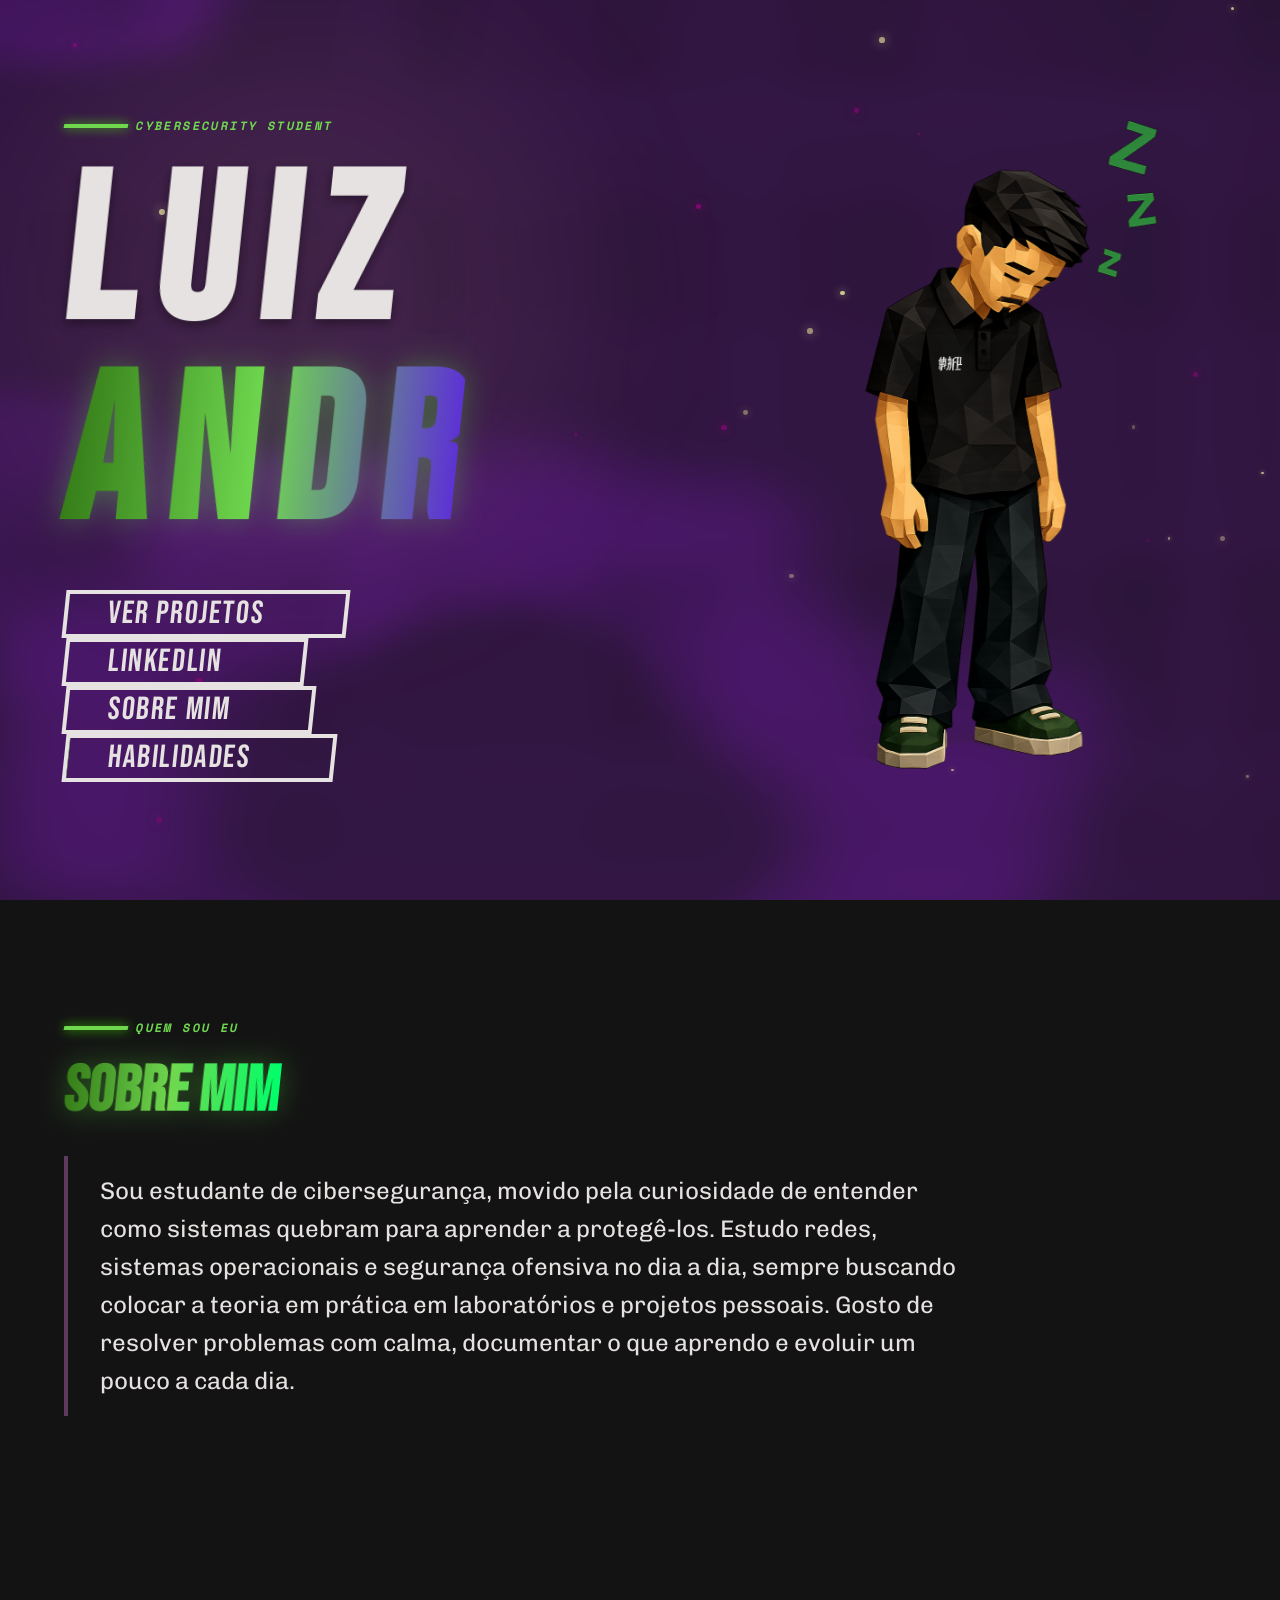
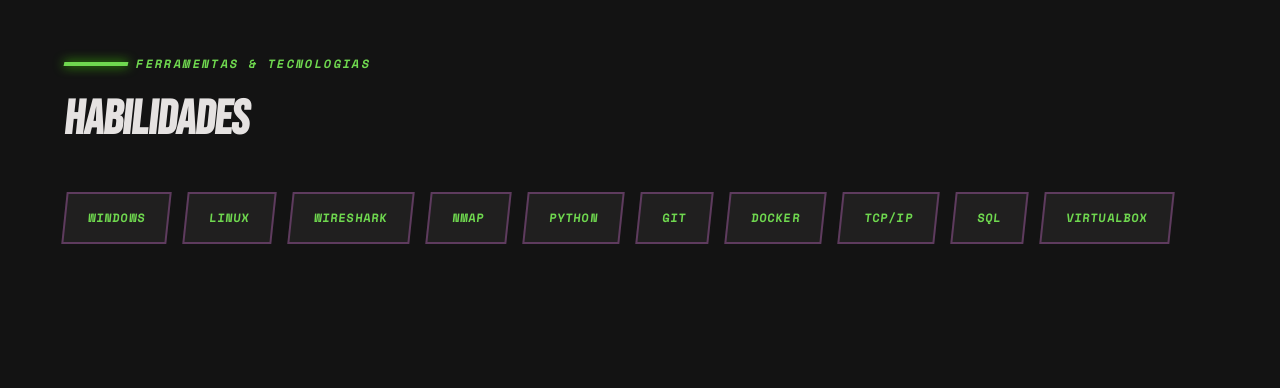
<file: index.html>
<!DOCTYPE html>
<html lang="pt-br">
<head>
  <meta charset="UTF-8" />
  <meta name="viewport" content="width=device-width, initial-scale=1.0" />
  <title>Luiz André — cybersecurity student</title>

  <!-- Google Fonts: Bebas Neue (display), Chivo (body), Space Mono (labels/data) -->
  <link rel="preconnect" href="https://fonts.googleapis.com" />
  <link rel="preconnect" href="https://fonts.gstatic.com" crossorigin />
  <link href="https://fonts.googleapis.com/css2?family=Bebas+Neue&family=Chivo:wght@400;700&family=Space+Mono:wght@700&display=swap" rel="stylesheet" />
  <link href="https://fonts.googleapis.com/css2?family=Material+Symbols+Outlined:opsz,wght,FILL,GRAD@20..48,100..700,0..1,-50..200" rel="stylesheet" />

  <link rel="stylesheet" href="css/style.css" />
</head>
<body>

  <div class="shader-bg" aria-hidden="true">
    <canvas id="shader-canvas"></canvas>
  </div>

  <main>
    <!-- ============ HERO / STAGE 01 ============ -->
    <section class="hero" id="inicio">

      <!-- Ambient ember particles, populated by js/embers.js -->
      <div class="embers-layer" id="embers-layer" aria-hidden="true"></div>

      <div class="hero__grid">

        <!-- Left column: typography & call to action -->
        <div class="hero__content">
          <div class="hero__glow" aria-hidden="true"></div>

          <div class="hero__eyebrow">
            <span class="hero__eyebrow-bar" aria-hidden="true"></span>
            <span class="label-caps">cybersecurity student</span>
          </div>

          <h1 class="hero__title">
            <span class="hero__title-line">Luiz</span>
            <span class="hero__title-line hero__title-line--accent">André</span>
          </h1>


          <a class="btn btn--primary" href="https://github.com/CodeByLuiz?tab=repositories">
            <span class="btn__fill" aria-hidden="true"></span>
            <span class="btn__label">Ver Projetos</span>
            <span class="btn__icon material-symbols-outlined" aria-hidden="true">arrow_forward</span>
          </a>

          <a class="btn btn--primary" href="https://www.linkedin.com/in/luiz-andr%C3%A9-almeida-dos-santos-679502404/">
            <span class="btn__fill" aria-hidden="true"></span>
            <span class="btn__label">Linkedlin</span>
            <span class="btn__icon material-symbols-outlined" aria-hidden="true">arrow_forward</span>
          </a>

          <a class="btn btn--primary" href="#sobre">
            <span class="btn__fill" aria-hidden="true"></span>
            <span class="btn__label">Sobre Mim</span>
            <span class="btn__icon material-symbols-outlined" aria-hidden="true">arrow_forward</span>
          </a>

          <a class="btn btn--primary" href="#habilidades">
            <span class="btn__fill" aria-hidden="true"></span>
            <span class="btn__label">Habilidades</span>
            <span class="btn__icon material-symbols-outlined" aria-hidden="true">arrow_forward</span>
          </a>
        </div>
          </div>
        </div>
      </div>

      <img src="assets/ChatGPT Image 7 de ago. de 2026, 22_28_12.png" alt="" class="hero__portrait-img">


    </section>
    <!-- ============ SOBRE MIM / STAGE 02 ============ -->
    <section class="about" id="sobre">
      <div class="about__inner reveal">
        <div class="about__eyebrow">
          <span class="hero__eyebrow-bar" aria-hidden="true"></span>
          <span class="label-caps">quem sou eu</span>
        </div>

        <h2 class="about__title">Sobre Mim</h2>

        <p class="about__text">
          Sou estudante de cibersegurança, movido pela curiosidade de entender como
          sistemas quebram para aprender a protegê-los. Estudo redes, sistemas
          operacionais e segurança ofensiva no dia a dia, sempre buscando colocar a
          teoria em prática em laboratórios e projetos pessoais. Gosto de resolver
          problemas com calma, documentar o que aprendo e evoluir um pouco a cada dia.
        </p>
      </div>
    </section>

    <!-- ============ HABILIDADES / STAGE 03 ============ -->
    <section class="skills" id="habilidades">
      <div class="skills__inner reveal">
        <div class="skills__eyebrow">
          <span class="hero__eyebrow-bar" aria-hidden="true"></span>
          <span class="label-caps">ferramentas &amp; tecnologias</span>
        </div>

        <h2 class="skills__title">Habilidades</h2>

        <ul class="badge-grid">
          <li class="badge">Windows</li>
          <li class="badge">Linux</li>
          <li class="badge">Wireshark</li>
          <li class="badge">Nmap</li>
          <li class="badge">Python</li>
          <li class="badge">Git</li>
          <li class="badge">Docker</li>
          <li class="badge">TCP/IP</li>
          <li class="badge">SQL</li>
          <li class="badge">VirtualBox</li>
        </ul>
      </div>
    </section>

  </main>

  <script src="js/shader.js"></script>
  <script src="js/embers.js"></script>
  <script src="js/main.js"></script>
</body>
</html>
</file>
<file: css/style.css>
/* ==========================================================================
   SUMI-E STRIKE — Design tokens (from DESIGN.md)
   ========================================================================== */
:root {
  /* Colors */
  --color-surface: #131313;
  --color-surface-dim: #131313;
  --color-surface-bright: #3a3939;
  --color-surface-container-lowest: #0e0e0e;
  --color-surface-container-low: #1c1b1b;
  --color-surface-container: #201f1f;
  --color-surface-container-high: #2a2a2a;
  --color-surface-container-highest: #353534;
  --color-on-surface: #e5e2e1;
  --color-on-surface-variant: #e8b7dd;
  --color-outline: #a583ae;
  --color-outline-variant: #5e3b5e;

  --color-primary: #357c18;
  --color-on-primary: #011d08;
  --color-primary-container: #5d32d4;

  --color-secondary: #6fd84f;
  --color-on-secondary: #0f3807;
  --color-secondary-container: #00ff6a;

  --color-tertiary: #6bd3fd;

  --color-background: #131313;
  --color-on-background: #e5e2e1;

  /* Brand accents (from the written brand section) */
  --color-accent-red: #50ff2d;
  --color-accent-orange: #299e05;
  --color-accent-white: #ffffff;

  /* Typography */
  --font-display: "Bebas Neue", sans-serif;
  --font-body: "Chivo", sans-serif;
  --font-label: "Space Mono", monospace;

  --fs-display-lg: 206px;
  --lh-display-lg: 200px;
  --ls-display-lg: 20px;

  --fs-display-md: 64px;
  --lh-display-md: 60px;

  --fs-headline-lg: 48px;
  --lh-headline-lg: 48px;

  --fs-headline-lg-mobile: 32px;
  --lh-headline-lg-mobile: 32px;

  --fs-body-lg: 18px;
  --lh-body-lg: 28px;

  --fs-body-md: 16px;
  --lh-body-md: 24px;

  --fs-label-caps: 12px;
  --lh-label-caps: 16px;

  /* Spacing */
  --space-unit: 8px;
  --gutter: 24px;
  --margin-desktop: 64px;
  --margin-mobile: 20px;
  --stack-xl: 120px;
}

/* ==========================================================================
   Reset & base
   ========================================================================== */
*,
*::before,
*::after {
  box-sizing: border-box;
}

* {
    user-select: none;
}

html,
body {
  margin: 0;
  padding: 0;
  background-color: var(--color-background);
}

html {
  scroll-behavior: smooth;
}

body {
  overscroll-behavior: none;
  overflow-x: hidden;
  color: var(--color-on-surface);
  font-family: var(--font-body);
  font-size: var(--fs-body-md);
  line-height: var(--lh-body-md);
}

::-webkit-scrollbar {
  display: none;
}

img {
  max-width: 100%;
  display: block;
}

a {
  text-decoration: none;
  color: inherit;
}

.label-caps {
  font-family: var(--font-label);
  font-size: var(--fs-label-caps);
  line-height: var(--lh-label-caps);
  font-weight: 700;
  letter-spacing: 0.2em;
  text-transform: uppercase;
  color: var(--color-secondary);
}

/* ==========================================================================
   Shader background (fixed, behind everything)
   ========================================================================== */
.shader-bg {
  position: fixed;
  inset: 0;
  z-index: 0;
  pointer-events: none;
  opacity: 0.4;
}

.shader-bg canvas {
  display: block;
  width: 100%;
  height: 100%;
}

/* ==========================================================================
   Layout helpers
   ========================================================================== */
main {
  position: relative;
  z-index: 1;
}

/* ==========================================================================
   HERO
   ========================================================================== */
.hero {
  position: relative;
  padding: 0 var(--margin-mobile);
  min-height: 100vh;
  display: flex;
  align-items: center;
  overflow: hidden;
}

@media (min-width: 1024px) {
  .hero {
    padding: 0 var(--margin-desktop);
  }
}

.embers-layer {
  position: absolute;
  inset: 0;
  z-index: 0;
  pointer-events: none;
  overflow: hidden;
  mix-blend-mode: screen;
}

.hero__grid {
  position: relative;
  z-index: 10;
  width: 100%;
  min-height: 80vh;
  display: grid;
  grid-template-columns: repeat(4, 1fr);
  gap: var(--gutter);
  align-items: center;
}

@media (min-width: 1024px) {
  .hero__grid {
    grid-template-columns: repeat(12, 1fr);
  }
}

/* ---- Left column: content ---- */
.hero__content {
  grid-column: 1 / -1;
  position: relative;
  z-index: 20;
  display: flex;
  flex-direction: column;
  justify-content: center;
  margin-top: -64px;
}

@media (min-width: 1024px) {
  .hero__content {
    grid-column: 1 / span 7;
    margin-top: 0;
  }
}

.hero__glow {
  position: absolute;
  left: calc(var(--margin-desktop) * -1);
  top: -128px;
  width: 600px;
  height: 600px;
  background: radial-gradient(
    circle at center,
    rgba(255, 180, 171, 0.1),
    rgba(255, 182, 148, 0.05) 60%,
    transparent 80%
  );
  filter: blur(80px);
  border-radius: 50%;
  pointer-events: none;
  z-index: -1;
  mix-blend-mode: lighten;
}

.hero__eyebrow {
  display: flex;
  align-items: center;
  gap: var(--space-unit);
  margin-bottom: 24px;
  transform: skewX(-12deg);
  transform-origin: left;
}

.hero__eyebrow-bar {
  width: 64px;
  height: 4px;
  background-color: var(--color-secondary);
  box-shadow: 0 0 10px rgba(81, 255, 0, 0.8);
}

.hero__title {
  font-family: var(--font-display);
  font-size: 56px;
  line-height: 54px;
  text-transform: uppercase;
  margin: 0 0 32px;
  display: flex;
  flex-direction: column;
}

@media (min-width: 640px) {
  .hero__title {
    font-size: var(--fs-display-md);
    line-height: var(--lh-display-md);
  }
}

@media (min-width: 1024px) {
  .hero__title {
    font-size: var(--fs-display-lg);
    line-height: var(--lh-display-lg);
    letter-spacing: var(--ls-display-lg);
  }
}

.hero__title-line {
  display: block;
  transform: skewX(-6deg);
  filter: drop-shadow(0 4px 6px rgba(0, 0, 0, 0.4));
}

.hero__title-line--accent {
  background: linear-gradient(
    90deg,
    var(--color-primary),
    var(--color-secondary),
    var(--color-primary-container)
  );
  -webkit-background-clip: text;
  background-clip: text;
  color: transparent;
  filter: drop-shadow(0 0 15px rgba(104, 255, 74, 0.3));
}

.hero__subtitle {
  font-family: var(--font-body);
  font-size: var(--fs-body-lg);
  line-height: var(--lh-body-lg);
  color: var(--color-on-surface-variant);
  max-width: 32rem;
  margin: 0 0 48px;
  padding: 8px 0 8px 24px;
  border-left: 4px solid var(--color-outline-variant);
  background: linear-gradient(
    90deg,
    rgba(53, 53, 52, 0.4),
    transparent
  );
  backdrop-filter: blur(4px);
}

/* ---- Button ---- */
.btn {
  position: relative;
  display: inline-flex;
  align-items: center;
  justify-content: center;
  width: max-content;
  font-family: var(--font-display);
  font-size: var(--fs-headline-lg-mobile);
  text-transform: uppercase;
  letter-spacing: 0.05em;
  color: var(--color-on-surface);
  padding: 8px 40px;
  border: 4px solid var(--color-on-surface);
  overflow: hidden;
  transform: skewX(-6deg);
  transition: transform 0.5s, border-color 0.5s, box-shadow 0.5s;
}

.btn:hover {
  transform: skewX(-6deg) scale(1.1);
  border-color: transparent;
  box-shadow: 0 0 40px rgba(74, 255, 74, 0.8);
}

.btn__fill {
  position: absolute;
  inset: 0;
  z-index: 0;
  background: linear-gradient(90deg, var(--color-primary), var(--color-secondary));
  transform: translateX(-100%);
  transition: transform 0.5s ease-out;
}

.btn:hover .btn__fill {
  transform: translateX(0);
}

.btn__label {
  position: relative;
  z-index: 1;
  transition: color 0.3s;
}

.btn:hover .btn__label {
  color: var(--color-on-primary);
}

.btn__icon {
  position: relative;
  z-index: 1;
  margin-left: 16px;
  opacity: 0;
  transform: translateX(-16px);
  color: var(--color-on-primary);
  transition: opacity 0.5s, transform 0.5s;
}

.btn:hover .btn__icon {
  opacity: 1;
  transform: translateX(0);
}

/* ---- Right column: portrait ---- */
.hero__portrait {
  grid-column: 1 / -1;
  position: relative;
  z-index: 10;
  display: flex;
  justify-content: center;
  align-items: flex-end;
  height: 100%;
  padding-top: 48px;
}

@media (min-width: 1024px) {
  .hero__portrait {
    grid-column: 8 / span 5;
    justify-content: flex-end;
    padding-top: 0;
  }
}

.hero__watermark {
  position: absolute;
  top: 50%;
  left: 50%;
  transform: translate(-50%, -50%) rotate(180deg);
  font-family: var(--font-display);
  font-size: var(--fs-display-lg);
  color: rgba(53, 53, 52, 0.2);
  writing-mode: vertical-rl;
  white-space: nowrap;
  letter-spacing: -0.02em;
  scale: 5;
  pointer-events: none;
  user-select: none;
  z-index: -1;
}

.hero__portrait-frame {
  position: relative;
  z-index: 10;
  width: 100%;
  max-width: 600px;
  height: 700px;
  display: flex;
  align-items: flex-end;
  justify-content: center;
  mask-image: linear-gradient(to right, black 0%, transparent 100%);
  -webkit-mask-image: linear-gradient(to right, black 0%, transparent 100%);
}

.hero__portrait-img {
 
  width: 40%;
  height: 40%;
  object-fit: cover;
  object-position: bottom;
  animation: float-portrait 5s ease-in-out infinite;
  will-change: transform;
  
}

/* Em telas pequenas a imagem some, para não brigar com o texto */
@media (max-width: 767px) {
  .hero__portrait-img {
    display: none;
  }
}

@keyframes float-portrait {
  0%,
  100% {
    transform: translateY(0);
  }
  50% {
    transform: translateY(-18px);
  }
}

.hero__portrait-fade {
  position: absolute;
  bottom: 0;
  left: 0;
  right: 0;
  height: 160px;
  background: linear-gradient(to top, var(--color-background), transparent);
  z-index: 20;
  pointer-events: none;
}

/* ==========================================================================
   SOBRE MIM
   ========================================================================== */
.about {
  position: relative;
  padding: var(--stack-xl) var(--margin-mobile);
  min-height: auto;
  display: flex;
  align-items: center;
  overflow: hidden;
}

@media (min-width: 1024px) {
  .about {
    padding: var(--stack-xl) var(--margin-desktop);
  }
}

.about__inner {
  position: relative;
  z-index: 10;
  width: 100%;
  max-width: 44rem;
}

@media (min-width: 1024px) {
  .about__inner {
    max-width: 62rem;
  }
}

.about__eyebrow {
  display: flex;
  align-items: center;
  gap: var(--space-unit);
  margin-bottom: 24px;
  transform: skewX(-12deg);
  transform-origin: left;
}

.about__title {
  font-family: var(--font-display);
  font-size: var(--fs-headline-lg-mobile);
  line-height: var(--lh-headline-lg-mobile);
  text-transform: uppercase;
  margin: 0 0 32px;
  transform: skewX(-6deg);
  transform-origin: left;
  width: max-content;
  background: linear-gradient(
    90deg,
    var(--color-primary),
    var(--color-secondary),
    var(--color-secondary-container)
  );
  -webkit-background-clip: text;
  background-clip: text;
  color: transparent;
  filter: drop-shadow(0 0 15px rgba(104, 255, 74, 0.3));
}

@media (min-width: 1024px) {
  .about__title {
    font-size: 64px;
    line-height: 64px;
  }
}

.about__text {
  font-family: var(--font-body);
  font-size: var(--fs-body-lg);
  line-height: var(--lh-body-lg);
  color: var(--color-on-surface);
  max-width: 40rem;
  margin: 0;
  padding: 8px 0 8px 24px;
  border-left: 4px solid var(--color-outline-variant);
}

@media (min-width: 1024px) {
  .about__text {
    font-size: 24px;
    line-height: 38px;
    max-width: 56rem;
    padding: 16px 0 16px 32px;
  }
}

/* ==========================================================================
   HABILIDADES
   ========================================================================== */
.skills {
  position: relative;
  padding: var(--stack-xl) var(--margin-mobile) calc(var(--stack-xl) * 1.2);
  min-height: auto;
  display: flex;
  align-items: center;
  overflow: hidden;
}

@media (min-width: 1024px) {
  .skills {
    padding: var(--stack-xl) var(--margin-desktop) calc(var(--stack-xl) * 1.2);
  }
}

.skills__inner {
  position: relative;
  z-index: 10;
  width: 100%;
}

.skills__eyebrow {
  display: flex;
  align-items: center;
  gap: var(--space-unit);
  margin-bottom: 24px;
  transform: skewX(-12deg);
  transform-origin: left;
}

.skills__title {
  font-family: var(--font-display);
  font-size: var(--fs-headline-lg-mobile);
  line-height: var(--lh-headline-lg-mobile);
  text-transform: uppercase;
  margin: 0 0 48px;
  color: var(--color-on-surface);
  transform: skewX(-6deg);
  transform-origin: left;
  width: max-content;
}

@media (min-width: 1024px) {
  .skills__title {
    font-size: var(--fs-headline-lg);
    line-height: var(--lh-headline-lg);
  }
}

.badge-grid {
  list-style: none;
  margin: 0;
  padding: 0;
  display: flex;
  flex-wrap: wrap;
  gap: 16px;
}

.badge {
  font-family: var(--font-label);
  font-size: var(--fs-label-caps);
  font-weight: 700;
  letter-spacing: 0.1em;
  text-transform: uppercase;
  color: var(--color-secondary);
  background-color: var(--color-surface-container);
  border: 2px solid var(--color-outline-variant);
  padding: 12px 22px;
  transform: skewX(-6deg);
  transition: border-color 0.3s, box-shadow 0.3s, transform 0.3s, color 0.3s, background-color 0.3s;
}

.badge:hover {
  border-color: var(--color-secondary);
  color: var(--color-on-primary);
  background-color: var(--color-secondary);
  box-shadow: 0 0 24px rgba(111, 216, 79, 0.5);
  transform: skewX(-6deg) scale(1.05);
}

/* ==========================================================================
   Scroll reveal (smooth section-to-section transition)
   ========================================================================== */
.reveal {
  opacity: 0;
  transform: translateY(48px);
  transition: opacity 0.9s cubic-bezier(0.22, 1, 0.36, 1),
    transform 0.9s cubic-bezier(0.22, 1, 0.36, 1);
}

.reveal.is-visible {
  opacity: 1;
  transform: translateY(0);
}

/* ==========================================================================
   Accessibility
   ========================================================================== */
@media (prefers-reduced-motion: reduce) {
  * {
    animation-duration: 0.01ms !important;
    animation-iteration-count: 1 !important;
    transition-duration: 0.01ms !important;
  }
}

a:focus-visible,
button:focus-visible {
  outline: 2px solid var(--color-primary);
  outline-offset: 4px;
}
</file>
